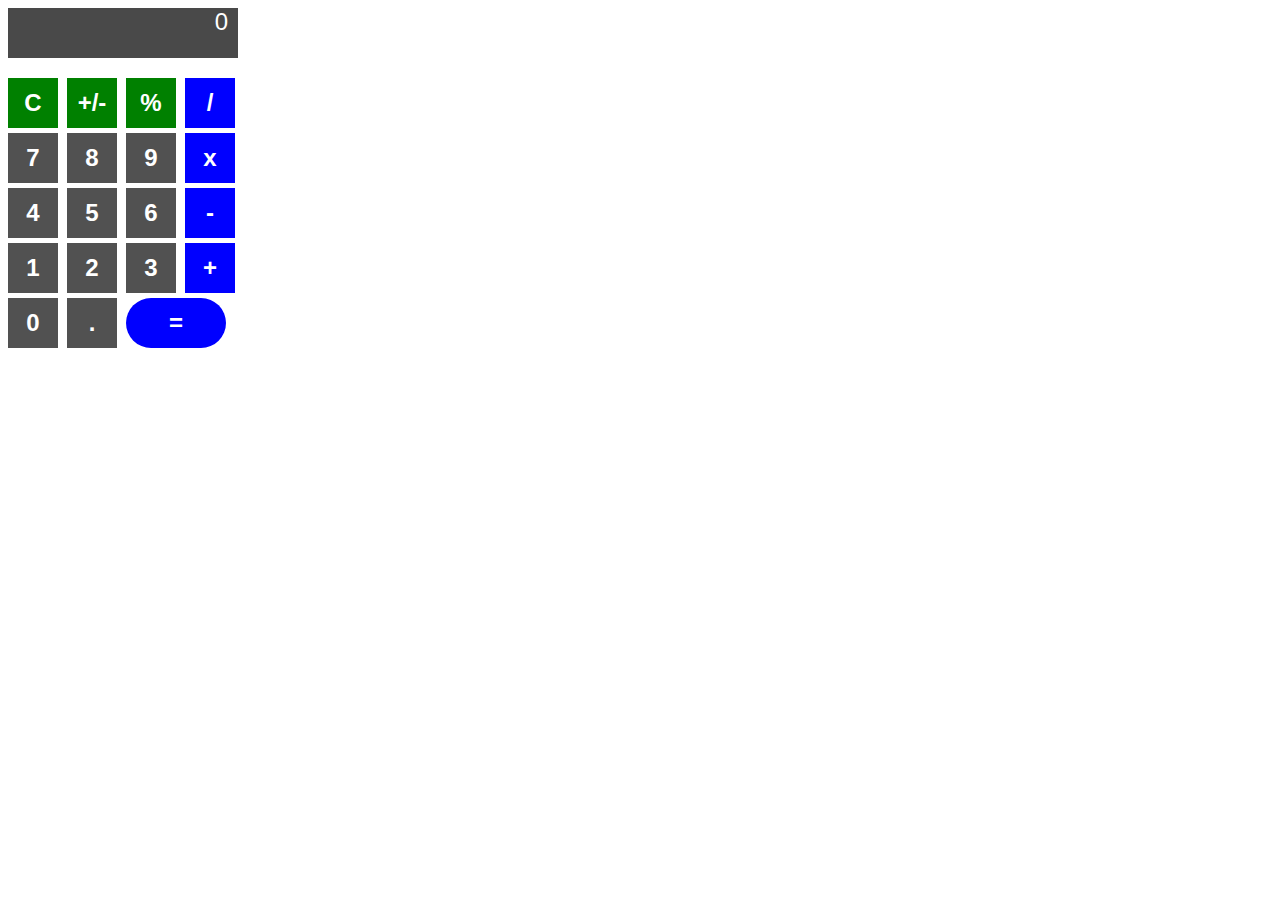
<file: students/NeshcheretEA/calc.html>
<!DOCTYPE html>
<html>

<head>
  <title>Калькулятор</title>
  <link rel="stylesheet" href="calc.css">
</head>

<body>
  <div> <!-- div - это базовый html-контейнер, который может содержать в себе другие html-элементы. -->

    <!-- блок с экраном калькулятора, где будет выводиться результат вычислений. -->
    <div id="result" class="result">
      0
    </div>

    <!-- блок с кнопками калькулятора. -->
    <div>
      <!--горизонтальный ряд из четырех кнопок-->
      <div>
        <button id="btn_op_clear" class="my-btn secondary">C</button>    <!-- про тэг кнопки: https://www.w3schools.com/tags/tag_button.asp -->
        <button id="btn_op_sign" class="my-btn secondary">+/-</button>
        <button id="btn_op_percent" class="my-btn secondary">%</button>
        <button id="btn_op_div" class="my-btn primary">/</button>
      </div>

      <div>
        <button id="btn_digit_7" class="my-btn">7</button>
        <button id="btn_digit_8" class="my-btn">8</button>
        <button id="btn_digit_9" class="my-btn">9</button>
        <button id="btn_op_mult" class="my-btn primary">x</button>
      </div>

      <div>
        <button id="btn_digit_4" class="my-btn">4</button>
        <button id="btn_digit_5" class="my-btn">5</button>
        <button id="btn_digit_6" class="my-btn">6</button>
        <button id="btn_op_minus" class="my-btn primary">-</button>
      </div>

      <div>
        <button id="btn_digit_1" class="my-btn">1</button>
        <button id="btn_digit_2" class="my-btn">2</button>
        <button id="btn_digit_3" class="my-btn">3</button>
        <button id="btn_op_plus" class="my-btn primary">+</button>
      </div>

      <div>
        <button id="btn_digit_0" class="my-btn">0</button>
        <button id="btn_digit_dot" class="my-btn">.</button>
        <button id="btn_op_equal" class="my-btn primary execute">=</button>
      </div>
    </div>
  </div>
</body>
</html>
</file>
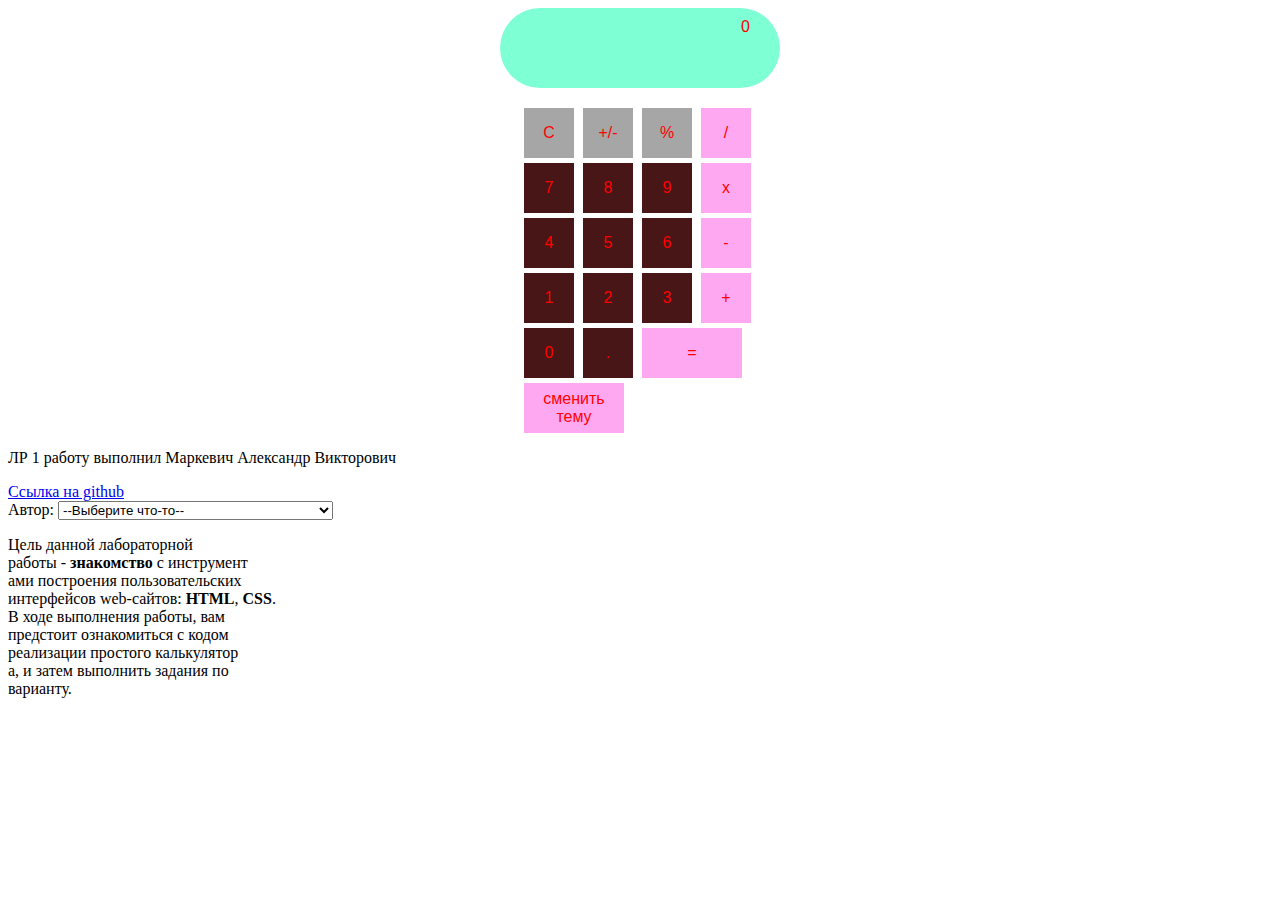
<file: students/Markevich_Alex/lb1/Calculator.html>
<!DOCTYPE html>

<html>
    

<head>
  <title>Калькулятор</title>
  <link rel="stylesheet" href="calculator.css"> 
</head>

<body>
  <div class="fon"> <!-- div - это базовый html-контейнер, который может содержать в себе другие html-элементы. -->
    
    <!-- блок с экраном калькулятора, где будет выводиться результат вычислений. -->
    <div id="result" class="result">
      0
    </div>

    <!-- блок с кнопками калькулятора. -->
    <div  >
      <!--горизонтальный ряд из четырех кнопок-->
      <div>  
        <button id="btn_op_clear" class="my-btn secondary">C</button>    <!-- про тэг кнопки: https://www.w3schools.com/tags/tag_button.asp -->
        <button id="btn_op_sign" class="my-btn secondary">+/-</button>
        <button id="btn_op_percent" class="my-btn secondary">%</button>
        <button id="btn_op_div" class="my-btn primary">/</button>
      </div>

      <div>
        <button id="btn_digit_7" class="my-btn">7</button>
        <button id="btn_digit_8" class="my-btn">8</button>
        <button id="btn_digit_9" class="my-btn">9</button>
        <button id="btn_op_mult" class="my-btn primary">x</button>
      </div>

      <div>
        <button id="btn_digit_4" class="my-btn">4</button>
        <button id="btn_digit_5" class="my-btn">5</button>
        <button id="btn_digit_6" class="my-btn">6</button>
        <button id="btn_op_minus" class="my-btn primary">-</button>
      </div>

      <div>
        <button id="btn_digit_1" class="my-btn">1</button>
        <button id="btn_digit_2" class="my-btn">2</button>
        <button id="btn_digit_3" class="my-btn">3</button>
        <button id="btn_op_plus" class="my-btn primary">+</button>
      </div>

      <div>
        <button id="btn_digit_0" class="my-btn">0</button>
        <button id="btn_digit_dot" class="my-btn">.</button>
        <button id="btn_op_equal" class="my-btn primary execute">=</button>
      </div>
      <button id="btn_digit_9" class="my-btn primary execute">сменить тему</button>
    </div>
  </div>
  <p>
    <a></a>   <!-- устанавливаем якорь -->
    ЛР 1 работу выполнил Маркевич Александр Викторович
  </p>
  <a href="https://github.com/IgorSergeevichISIT/Web_baki_is21/tree/main/turorials/lab1">Ссылка на github</a>
  <br>
  <label for="pet-select">Автор:</label>

<select>
  <option value="">--Выберите что-то--</option>
  <option >Маркевич Александр Викторович, ИС-21</option>
  <option > Иванов Иван Иванович, ИС-21</option>
  
</select>
<p> Цель данной лабораторной <br> работы - <strong>знакомство</strong> с инструмент<br>
    ами построения пользовательских <br/>
    интерфейсов web-сайтов: <strong>HTML</strong>, <strong>CSS</strong>.<br/>
    В ходе выполнения работы, вам<br/>
     предстоит ознакомиться с кодом <br/>
     реализации простого калькулятор<br/>
     а, и затем выполнить задания по<br/>
      варианту.</p>
</body>
</html>
</file>
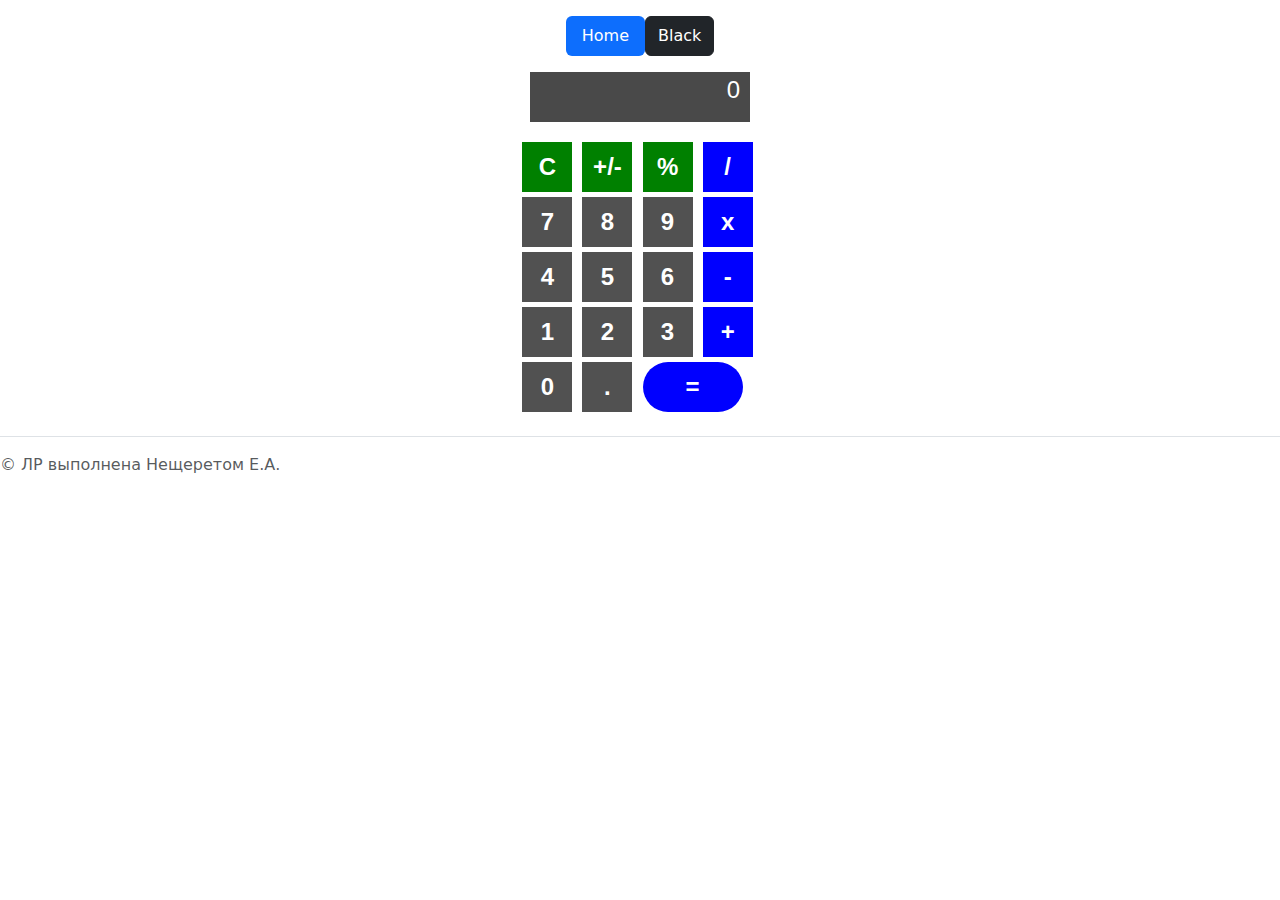
<file: students/NeshcheretEA/Lab2/calc.html>
<!DOCTYPE html>
<html>

<head>
    <title>Калькулятор</title>
    <link rel="stylesheet" href="calc.css">
    <link rel="stylesheet" href="css/bootstrap.css">
    <script type="text/javascript" src="js/script.js"></script>
    <meta charset="utf-8">
</head>

<body>
<div class="main_window">
    <div class="container">
        <header class="d-flex justify-content-center py-3">
            <ul class="nav nav-pills">
                <li class="nav-item"><a href="#" class="nav-link active" aria-current="page">Home</a></li>
                <button type="button" class="btn btn-light" id="change_theme">Black</button>
                <script type="text/javascript">
                    let root = document.documentElement;
                    if (localStorage.getItem('theme') === null) {
                        localStorage.setItem('theme', "white");
                    }
                    document.querySelector("body").style.background = localStorage.getItem('theme');
                    document.getElementById("change_theme").className = localStorage.getItem('theme') === 'white' ? 'btn btn-dark' : 'btn btn-light'
                    document.querySelector("button").addEventListener("click",
                        function () {
                            if (localStorage.getItem('theme') === "white") {
                                document.querySelector("body").style.background = "black";
                                root.style.setProperty('--bs-secondary-color', 'white')
                                document.getElementById("change_theme").textContent = "White";
                                document.getElementById("change_theme").className = "btn btn-light";
                                localStorage.setItem('theme', "black");
                            } else {
                                document.querySelector("body").style.background = "white";
                                document.getElementById("change_theme").textContent = "Black";
                                root.style.setProperty('--bs-secondary-color', 'black')
                                document.getElementById("change_theme").className = "btn btn-dark";
                                localStorage.setItem('theme', "white");
                            }
                        });
                </script>
            </ul>
        </header>
    </div>
    <!-- div - это базовый html-контейнер, который может содержать в себе другие html-элементы. -->
    <!-- блок с экраном калькулятора, где будет выводиться результат вычислений. -->
    <div id="result" class="result">
        0
    </div>

    <!-- блок с кнопками калькулятора. -->
    <div>
        <!--горизонтальный ряд из четырех кнопок-->
        <div>
            <button id="btn_op_clear" class="my-btn secondary">C</button>
            <!-- про тэг кнопки: https://www.w3schools.com/tags/tag_button.asp -->
            <button id="btn_op_sign" class="my-btn secondary">+/-</button>
            <button id="btn_op_percent" class="my-btn secondary">%</button>
            <button id="btn_op_div" class="my-btn primary">/</button>
        </div>

        <div>
            <button id="btn_digit_7" class="my-btn">7</button>
            <button id="btn_digit_8" class="my-btn">8</button>
            <button id="btn_digit_9" class="my-btn">9</button>
            <button id="btn_op_mult" class="my-btn primary">x</button>
        </div>

        <div>
            <button id="btn_digit_4" class="my-btn">4</button>
            <button id="btn_digit_5" class="my-btn">5</button>
            <button id="btn_digit_6" class="my-btn">6</button>
            <button id="btn_op_minus" class="my-btn primary">-</button>
        </div>

        <div>
            <button id="btn_digit_1" class="my-btn">1</button>
            <button id="btn_digit_2" class="my-btn">2</button>
            <button id="btn_digit_3" class="my-btn">3</button>
            <button id="btn_op_plus" class="my-btn primary">+</button>
        </div>

        <div>
            <button id="btn_digit_0" class="my-btn">0</button>
            <button id="btn_digit_dot" class="my-btn">.</button>
            <button id="btn_op_equal" class="my-btn primary execute">=</button>
        </div>
    </div>
</div>
<footer class="d-flex flex-wrap justify-content-between align-items-center py-3 my-4 border-top">
    <div class="col-md-4 d-flex align-items-center">
        <span class="mb-3 mb-md-0 text-body-secondary">© ЛР выполнена Нещеретом Е.А.</span>
    </div>
</footer>
</body>
</html>
</file>
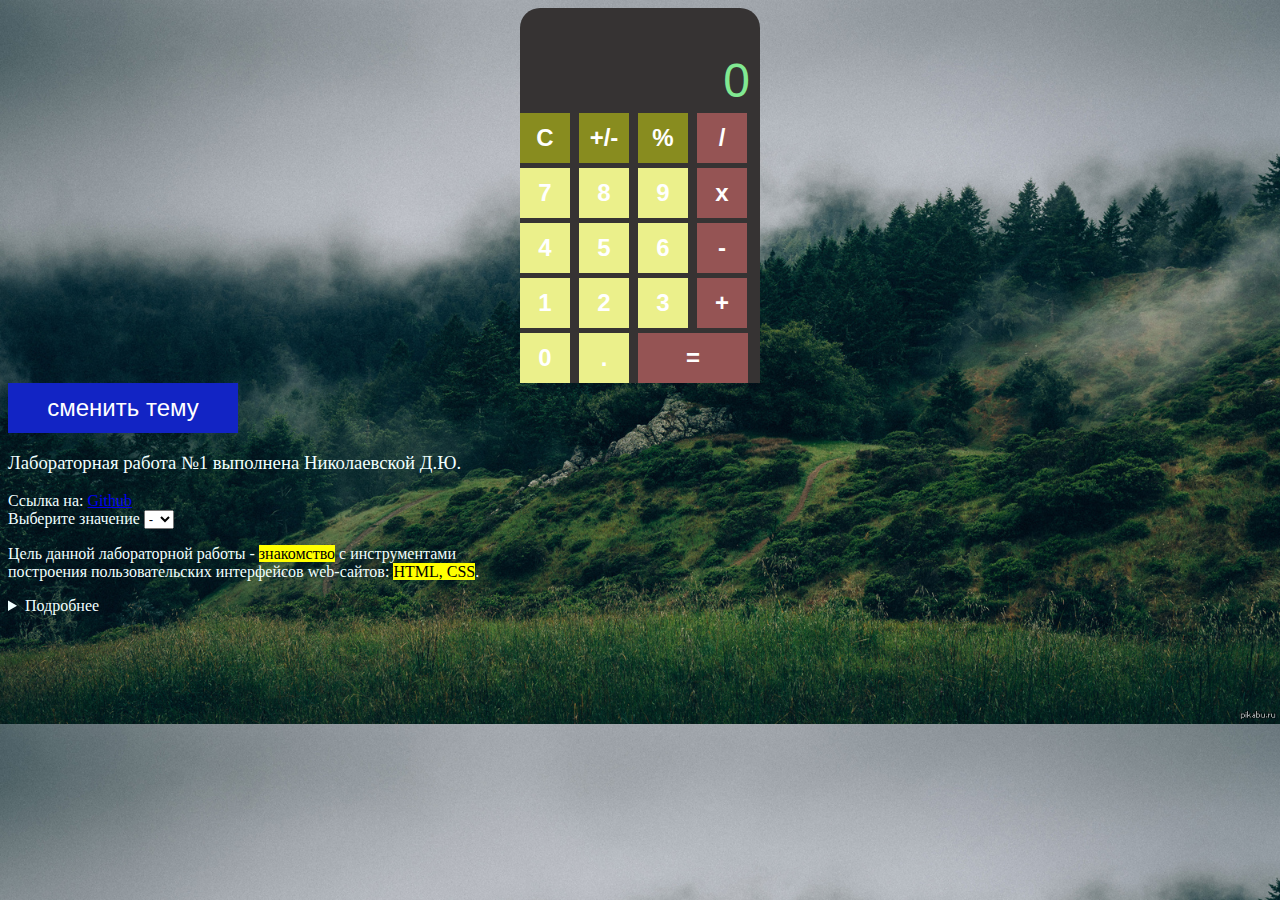
<file: students/NikolaevskayaDY/Lr_1/calc (lab1).html>
<!DOCTYPE html>
<html>

<head>
  <meta charset="UTF-8">
  <meta name="viewport" content="width=device-width, initial-scale=1.0">
  <title>Калькулятор</title>
  <link  rel="stylesheet" type="text/css" href="styles.css" />
</head>

<body>
  <div class="calc"> <!-- div - это базовый html-контейнер, который может содержать в себе другие html-элементы. -->
    
    <!-- блок с экраном калькулятора, где будет выводиться результат вычислений. -->
    <div id="result" class="result">
      0
    </div>

    <!-- блок с кнопками калькулятора. -->
      <div class="btncalc">
        <!--горизонтальный ряд из четырех кнопок-->
        <div>  
          <button id="btn_op_clear" class="my-btn secondary">C</button>    <!-- про тэг кнопки: https://www.w3schools.com/tags/tag_button.asp -->
          <button id="btn_op_sign" class="my-btn secondary">+/-</button>
          <button id="btn_op_percent" class="my-btn secondary">%</button>
          <button id="btn_op_div" class="my-btn primary">/</button>
        </div>

        <div>
          <button id="btn_digit_7" class="my-btn">7</button>
          <button id="btn_digit_8" class="my-btn">8</button>
          <button id="btn_digit_9" class="my-btn">9</button>
          <button id="btn_op_mult" class="my-btn primary">x</button>
        </div>

        <div>
          <button id="btn_digit_4" class="my-btn">4</button>
          <button id="btn_digit_5" class="my-btn">5</button>
          <button id="btn_digit_6" class="my-btn">6</button>
          <button id="btn_op_minus" class="my-btn primary">-</button>
        </div>

        <div>
          <button id="btn_digit_1" class="my-btn">1</button>
          <button id="btn_digit_2" class="my-btn">2</button>
          <button id="btn_digit_3" class="my-btn">3</button>
          <button id="btn_op_plus" class="my-btn primary">+</button>
        </div>

        <div>
          <button id="btn_digit_0" class="my-btn">0</button>
          <button id="btn_digit_dot" class="my-btn">.</button>
          <button id="btn_op_equal" class="my-btn primary execute">=</button>
        </div>
          
      </div>
  </div>
  
  <div>
    <button id="btn_mode" class="btnmode">сменить тему</button>
  </div>

  <div>
    
    <h3> Лабораторная работа №1 выполнена Николаевской Д.Ю.</h3>

    <label>Ссылка на:</label>
    <a href="https://github.com/" target="_blank">Github</a><br>

  
    <label>Выберите значение</label>
    <select name="number">
      <option>-</option>
      <option>1</option>
      <option>2</option>
      <option>3</option>
      <option>4</option>
      <option>5</option>
    </select>

    <p>Цель данной лабораторной работы - <mark>знакомство</mark> c инструментами<br> 
      построения пользовательских интерфейсов web-сайтов: <mark> HTML, CSS</mark>.
    </p>

    <details>
      <summary>Подробнее</summary>
      <p>Автор: Николаевская Д.Ю<br>
        Группа: ИС-2023</p>
    </details>
    

  </div>

</body>
</html>
</file>
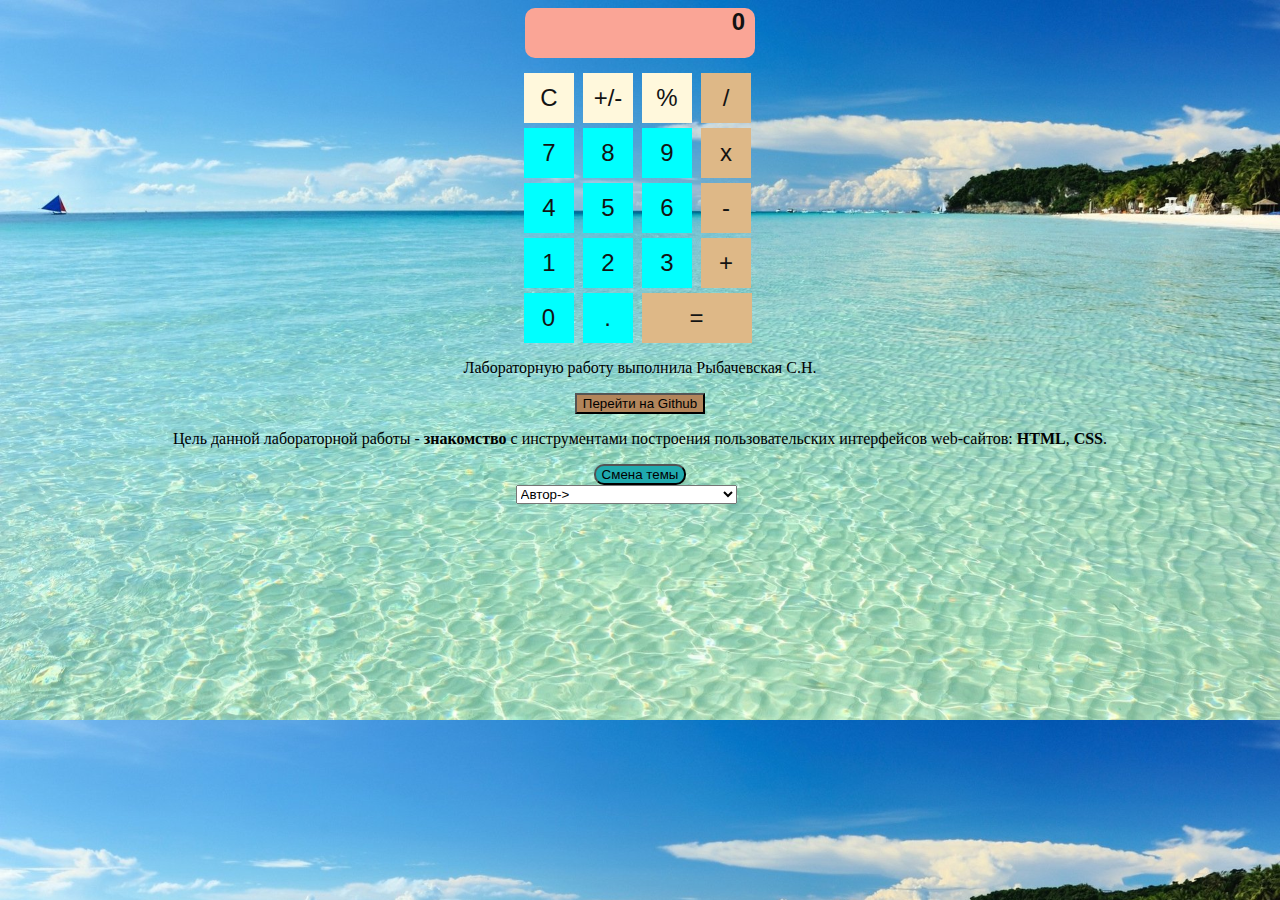
<file: students/Rybachevskaya Sofya/Lr1/Calculator.html>
<!DOCTYPE html>
<html>

<head>
  <title>Калькулятор</title>
  <link rel="stylesheet" href="style.css"> 
</head>
  
<body>
   <div align="center">
        <div> <!-- div - это базовый html-контейнер, который может содержать в себе другие html-элементы. -->
        <!-- блок с экраном калькулятора, где будет выводиться результат вычислений. -->
    <div id="result"  class="result">
      0
    </div>
    <!-- блок с кнопками калькулятора. -->
    <div>
      <!--горизонтальный ряд из четырех кнопок-->
      <div>  
        <button id="btn_op_clear" class="my-btn secondary">C</button>    <!-- про тэг кнопки: https://www.w3schools.com/tags/tag_button.asp -->
        <button id="btn_op_sign" class="my-btn secondary">+/-</button>
        <button id="btn_op_percent" class="my-btn secondary">%</button>
        <button id="btn_op_div" class="my-btn primary">/</button>
      </div>

      <div>
        <button id="btn_digit_7" class="my-btn">7</button>
        <button id="btn_digit_8" class="my-btn">8</button>
        <button id="btn_digit_9" class="my-btn">9</button>
        <button id="btn_op_mult" class="my-btn primary">x</button>
      </div>

      <div>
        <button id="btn_digit_4" class="my-btn">4</button>
        <button id="btn_digit_5" class="my-btn">5</button>
        <button id="btn_digit_6" class="my-btn">6</button>
        <button id="btn_op_minus" class="my-btn primary">-</button>
      </div>

      <div>
        <button id="btn_digit_1" class="my-btn">1</button>
        <button id="btn_digit_2" class="my-btn">2</button>
        <button id="btn_digit_3" class="my-btn" >3</button>
        <button id="btn_op_plus" class="my-btn primary">+</button>
      </div>

      <div>
        <button id="btn_digit_0" class="my-btn">0</button>
        <button id="btn_digit_dot" class="my-btn">.</button>
        <button id="btn_op_equal" class="my-btn primary execute">=</button>

      </div>

      <div align = "center">
        <p class="text">Лабораторную работу выполнила Рыбачевская С.Н.</p>
        <form action="https://github.com/Rybachevskaya" target="_blank"> 
          <button class="go">Перейти на Github</button>
        <p class="text">Цель данной лабораторной работы - <b>знакомство</b> с инструментами построения пользовательских интерфейсов web-сайтов: <b>HTML</b>, <b>CSS</b>.</p> 
      </div> 

      <div>
        <button class="st">Смена темы</button>
      </div>
      
      <div>
        <form>
          <select name="Список">
            <option value="">Автор-></option>
            <option value="">Рыбачевская С.Н. группа ИС-23</option>
          </select>
        </form>
      </div>
     </div>
    </div>
  </div>
</body>
</html>
</file>
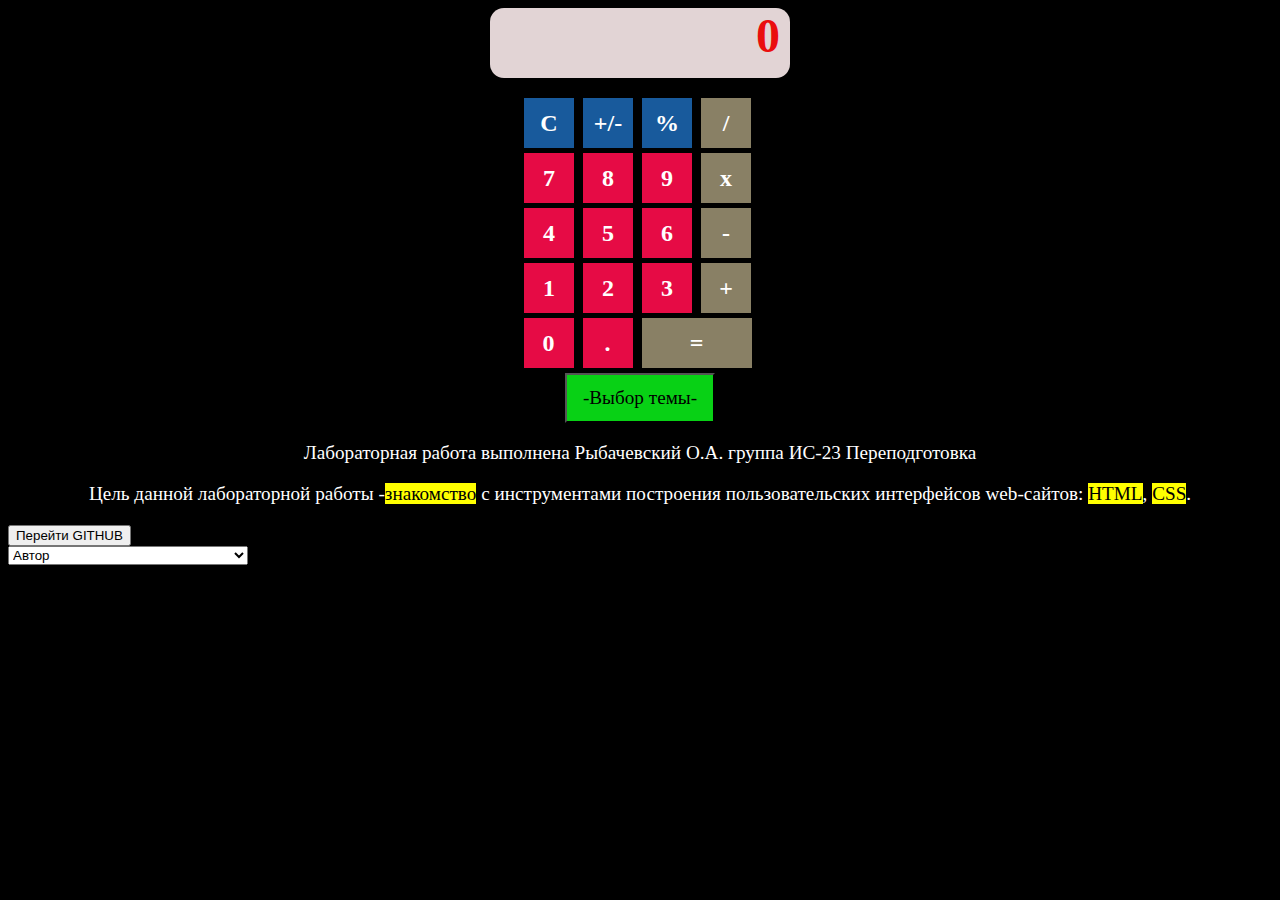
<file: students/Rybachevskiy Oleg/Lab1/Calculator.html>
<!DOCTYPE html>
<html>

<head>
  <title>Калькулятор</title>
  <link rel="stylesheet" href="Style.css">
</head> 
<body class="cal">
     <div align="center"> <!-- div - это базовый html-контейнер, который может содержать в себе другие html-элементы. -->
    

      </body>
    <!-- блок с экраном калькулятора, где будет выводиться результат вычислений. -->
    <div id="result" class="result">
      0
        </div>
   
    <!-- блок с кнопками калькулятора. -->
    <div>
      <!--горизонтальный ряд из четырех кнопок-->
      <div>  
        <button id="btn_op_clear" class="my-btn secondary">C</button>    <!-- про тэг кнопки: https://www.w3schools.com/tags/tag_button.asp -->
        <button id="btn_op_sign" class="my-btn secondary">+/-</button>
        <button id="btn_op_percent" class="my-btn secondary">%</button>
        <button id="btn_op_div" class="my-btn primary">/</button>

      </div>
          

      <div>
        <button id="btn_digit_7" class="my-btn">7</button>
        <button id="btn_digit_8" class="my-btn">8</button>
        <button id="btn_digit_9" class="my-btn">9</button>
        <button id="btn_op_mult" class="my-btn primary">x</button>
      </div>

      <div>
        <button id="btn_digit_4" class="my-btn">4</button>
        <button id="btn_digit_5" class="my-btn">5</button>
        <button id="btn_digit_6" class="my-btn">6</button>
        <button id="btn_op_minus" class="my-btn primary">-</button>
      </div>

      <div>
        <button id="btn_digit_1" class="my-btn">1</button>
        <button id="btn_digit_2" class="my-btn">2</button>
        <button id="btn_digit_3" class="my-btn">3</button>
        <button id="btn_op_plus" class="my-btn primary">+</button>
      </div>

      <div>
        <button id="btn_digit_0" class="my-btn">0</button>
        <button id="btn_digit_dot" class="my-btn">.</button>
        <button id="btn_op_equal" class="my-btn primary execute">=</button>
      </div>
    </div>
    <button id="btn_op_thema" class="mybutton">-Выбор темы-</button>
     </div>
    
      </div>
        <p class ="text"> Лабораторная работа выполнена Рыбачевский О.А. группа ИС-23 Переподготовка </p>
         <p class="text">
          Цель данной лабораторной работы -<mark>знакомство</mark> с инструментами
          построения пользовательских интерфейсов web-сайтов: <mark>HTML</mark>, <mark>CSS</mark>.
        </p>

        <a href="https://github.com/OlegRybachevskiy" target="_blank">
          <button> Перейти GITHUB</button></a>
  
         <form>
          <select name="Student">
              <option label="Автор">
              <option value="">-- Выберите значение --</option>
              <option value="1"> Рыбачевский Олег группа: ИС-23</option>
              <option value="2"> Рыбачевская Софья группа: ИС-23</option>
              <option value="3"> Рыбачевский Владимир СПбГЭУ</option>
            </select>
  </div>

     
 </div>
 
 </p>
</html>
</file>
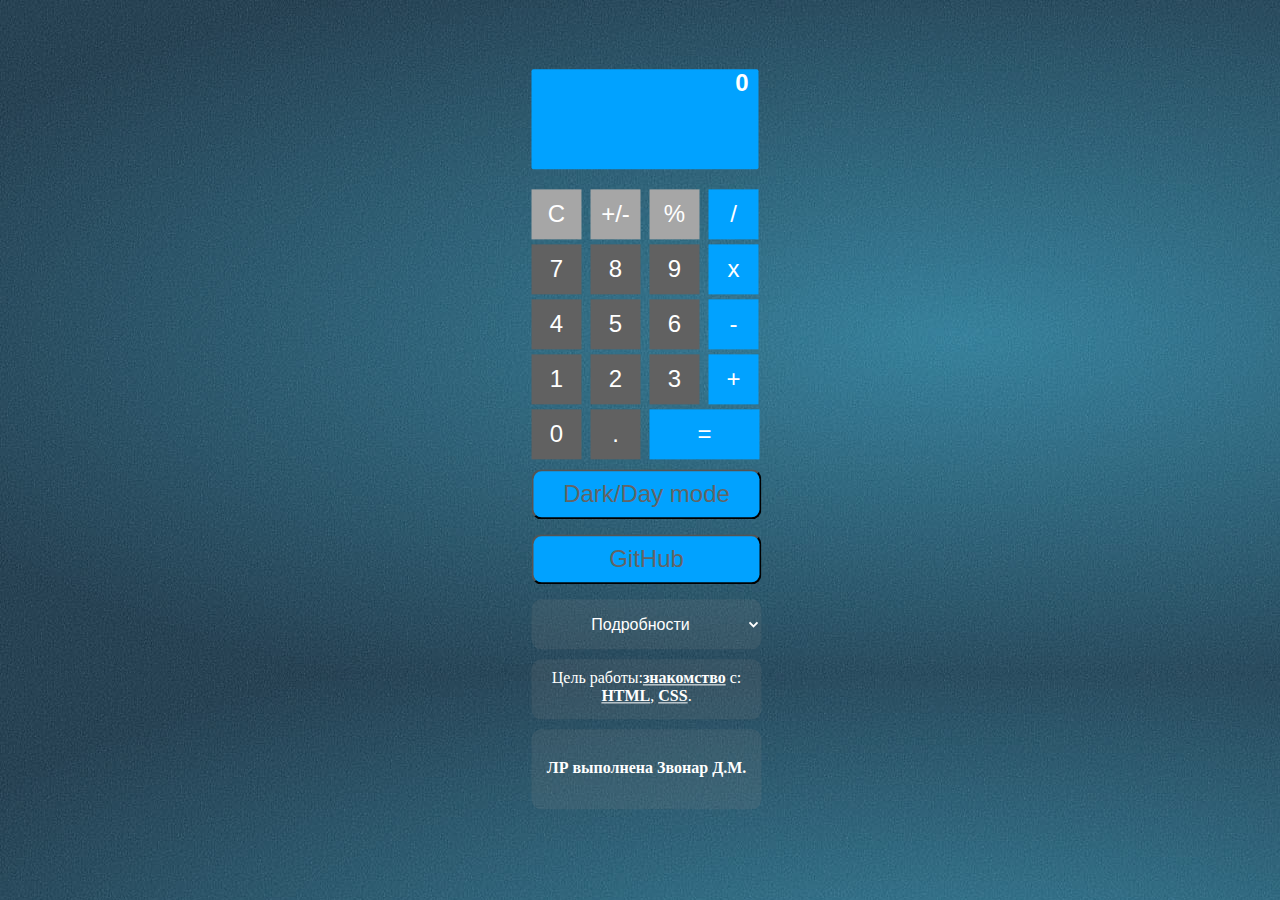
<file: students/ZvonarDM/lr1/CALC_DMZvonar.html>
<!DOCTYPE html>
<html>

<head>
  <title>Калькулятор</title>
    <!-- указываем, что файл style.css содержит таблицу стилей (stylesheet) -->
    <link rel="stylesheet" href="style.css"> 
</head>

<body bgcpolor = "#22222" background="wallp.jpg"
  <div id="mine_theme" class="mine_theme"> <!-- div - это базовый html-контейнер, который может содержать в себе другие html-элементы. -->
    
    <!-- блок с экраном калькулятора, где будет выводиться результат вычислений. -->
    <div id="result" class="result">
      0
    </div>

    <!-- блок с кнопками калькулятора. -->
    <div>
      <!--горизонтальный ряд из четырех кнопок-->
      <div>  
        <button id="btn_op_clear" class="my-btn secondary">C</button>
        <button id="btn_op_sign" class="my-btn secondary">+/-</button>
        <button id="btn_op_percent" class="my-btn secondary">%</button>
        <button id="btn_op_div" class="my-btn primary">/</button>
      </div>

      <div>
        <button id="btn_digit_7" class="my-btn">7</button>
        <button id="btn_digit_8" class="my-btn">8</button>
        <button id="btn_digit_9" class="my-btn">9</button>
        <button id="btn_op_mult" class="my-btn primary">x</button>
      </div>

      <div>
        <button id="btn_digit_4" class="my-btn" >4</button>
        <button id="btn_digit_5" class="my-btn" >5</button>
        <button id="btn_digit_6" class="my-btn">6</button>
        <button id="btn_op_minus" class="my-btn primary">-</button>
      </div>

      <div>
        <button id="btn_digit_1" class="my-btn">1</button>
        <button id="btn_digit_2" class="my-btn">2</button>
        <button id="btn_digit_3" class="my-btn">3</button>
        <button id="btn_op_plus" class="my-btn primary">+</button>
      </div>

      <div>
        <button id="btn_digit_0" class="my-btn">0</button>
        <button id="btn_digit_dot" class="my-btn">.</button>
        <button id="btn_op_equal" class="my-btn primary execute">=</button>
      </div>
    </div>
  </div>
  <button id="btn_theme" class="btn_theme">Dark/Day mode</button>
  <form action="http://github.com/IgorSergeevichISIT/ZGU_Perepodgotovka" target="_blank">
    <button id="btn_theme" class="btn_theme">GitHub</button>
  </form>

  <form>
    <label for="List1"></label>
    <select class="dropbtn">
      <option value="1" class = "dropdown-content">Подробности</option>
      <option value="2" class = "dropdown-content">Автор - Звонар Д.М.</option>
      <option value="3" class = "dropdown-content">Группа - ИС-23</option>
      <option value="4" class = "dropdown-content">Написано на руднике "Комсомольский"</option>
    </select>
  </form>
 
  <div class = "end_page">Цель работы:<strong><u>знакомство</u></strong> с: <strong><u>HTML</u></strong>, <strong><u>CSS</u></strong>.</div>

  <h6 id="fio" class="fio">ЛР выполнена Звонар Д.М.</h6>
</body>
</html>

<!--Поменяйте цветовую палитру калькулятора с оранжево-серой на любую другую - сине-голубой;
Сделайте фон калькулятора темным (наподобие ночной темы) - темно-синий;
Сделайте кнопки квадратными вместо круглых - выполнено;
Измените цвет вывода результата на любой другой - голубой;
Сделайте окно вывода со скруглеными краями - слегка скруглены;
Поменяйте шрифт цифр - поменян;
Сделайте шрифт более толстым - выполнено в поле результат;
Измените цвет при наведении мышки на кнопку на другой - голубой;
Добавьте надпись внизу "ЛР выполнена ФИО" - выполнено;
Выровняйте калькулятор по центру - выполнено;
Увеличьте размер окна вывода - выполнено;
Добавьте кнопку для смены темы (смена цвета фона) - кнопка без функионала добавлена;
Сделайте шрифт тоньше - на кнопке темы применен более тонкий шрифт;
Смените цвет шрифта -  так же на кнопке темы;
Добавьте любое изображение на фон - добавлено;
Добавьте кнопку со ссылкой на GitHub - добавлено;
Сделайте поле с выпадающим списком - добавлено;
Сделайте сворачивающиеся и разворачивающиеся подробности (Автор -> ФИО, Группа) - добавлено;
Добавьте поле с целью ЛР и подсветить слова: знакомство, HTML, CSS (с помощью тега). - добавлено-->
</file>
<file: students/NeshcheretEA/calc.css>
/* опишем базовый стиль кнопки калькулятора */
.my-btn {
  margin-right: 5px;           /* задаем отступ от кнопки справа */
  margin-top: 5px;             /* задаем отступ от кнопки сверху*/
  width: 50px;                 /* задаем ширину кнопки */
  height: 50px;                /* задаем высоту кнопки */
  border-radius: 0%;          /* округляем кнопку */
  border: none;                /* отключаем обводку */
  background: #515151;         /* задаем серый цвет кнопки */
  color: white;                /* задаем белый цвет текста внутри кнопки */
  font-size: 1.5rem;           /* увеличим размер шрифта */
  font-weight: bold;
  font-family: Tahoma, Helvetica, sans-serif; /* сменим шрифт */
  cursor: pointer;             /* при наведении на кнопку курсор будет изменен
                                  со стрелки на 'указательный палец' */
  user-select: none;           /* отключаем возможность выделить текст внутри кнопки */
}

/* hover - это состояние элемента, когда на него наведен курсор */
.my-btn:hover {
  background: darkgray; /* при наведение курсора на кнопку, она будет окрашена в серый */
}

/* active - это состояние активации элемента. В случае кнопки - нажатие на нее */
.my-btn:active {
  filter: brightness(130%); /* увеличим интенсивность цвета для эффекта вспышки */
}

/* селектор для кнопок первостепенных операций */
.my-btn.primary {
  background: blue; /* цвет кнопки оранжевый */
}

/* селектор для кнопок второстепенных операций */
.my-btn.secondary {
  background: green; /* цвет кнопки сервый */
}

/* селектор для кнопки расчета выражения (=) */
.my-btn.execute {
  width: 100px;          /* сделаем кнопку шире других */
  border-radius: 34px;   /* подкорректируем округлость */
}

/* селектор для поля вывода результата */
.result {
  width: 220px;
  height: 50px;
  margin-bottom: 15px;         /* отступ снизу */
  padding-right: 10px;         /* выступ справа */
  background: rgb(73, 73, 73); /* цвет можно задавать и таким образом */
  text-align: right;           /* примагнитим текст к правой стороне */
  color: #ffffff;              /* цвет текста белый */
  font-size: 1.5rem;
  font-family: Arial, Helvetica, sans-serif;
}

button.change_theme {
    position: absolute;
    top:40px;
    left:40px;
    padding: 10px;
    background: darkgray;
    outline: none;
    border: none;
    cursor: pointer;
}
body {
    background = "white"
}

.main_window {
    display: flex;
    justify-content: center;
    align-items: center;
    flex-direction: column;
}

.basement {
    align:center;
}
</file>
<file: students/Markevich_Alex/lb1/calculator.css>
/* опишем базовый стиль кнопки калькулятора */

.fon{
    display: flex;
    flex-direction: column;
    align-items: center;
    background-image: url(D:/картинки/Still-life_Meat_products_507138.jpg)
}
.my-btn { 
    margin-right: 5px;           /* задаем отступ от кнопки справа */
    margin-top: 5px;             /* задаем отступ от кнопки сверху*/
    width: 50px;                 /* задаем ширину кнопки */
    height: 50px;                /* задаем высоту кнопки */
    border-radius: 0%;          /* округляем кнопку */
    border: none;                /* отключаем обводку */
    background: #481616;         /* задаем серый цвет кнопки */
    color: rgb(255, 0, 0);                /* задаем белый цвет текста внутри кнопки */
    font-size: 1rem;           /* увеличим размер шрифта */
    font-family: 'Franklin Gothic Medium', 'Arial Narrow', Arial, sans-serif; /* сменим шрифт */
    cursor: pointer;             /* при наведении на кнопку курсор будет изменен
                                    со стрелки на 'указательный палец' */
    user-select: none;           /* отключаем возможность выделить текст внутри кнопки */
  } 
  
  /* hover - это состояние элемента, когда на него наведен курсор */
  .my-btn:hover {
    background: rgb(255, 148, 148); /* при наведение курсора на кнопку, она будет окрашена в серый */
  }
  
  /* active - это состояние активации элемента. В случае кнопки - нажатие на нее */
  .my-btn:active {
    filter: brightness(130%); /* увеличим интенсивность цвета для эффекта вспышки */
  }
  
  /* селектор для кнопок первостепенных операций */
  .my-btn.primary { 
    background: #ffa8f2; /* цвет кнопки оранжевый */
  }
  
  /* селектор для кнопок второстепенных операций */
  .my-btn.secondary { 
    background: #a6a6a6; /* цвет кнопки сервый */
  }
  
  /* селектор для кнопки расчета выражения (=) */
  .my-btn.execute { 
    width: 100px;          /* сделаем кнопку шире других */
    border-radius: 0px;   /* подкорректируем округлость */
  }
  
  /* селектор для поля вывода результата */
  .result { 
    width: 250px;
    height: 70px;
    border-radius: 45px;
    background: aquamarine;
    margin-bottom: 15px;   
    padding-top: 10px;      /* отступ снизу */
    padding-right: 30px;         /* выступ справа */
     /* цвет можно задавать и таким образом */
    text-align: right;           /* примагнитим текст к правой стороне */
    color: rgb(255, 0, 0);              /* цвет текста белый */
    font-size: 1rem;           /* увеличим размер шрифта */
    font-family: 'Franklin Gothic Medium', 'Arial Narrow', Arial, sans-serif; /* сменим шрифт */
  }
</file>
<file: students/NeshcheretEA/Lab2/calc.css>
/* опишем базовый стиль кнопки калькулятора */
.my-btn {
    margin-right: 5px; /* задаем отступ от кнопки справа */
    margin-top: 5px; /* задаем отступ от кнопки сверху*/
    width: 50px; /* задаем ширину кнопки */
    height: 50px; /* задаем высоту кнопки */
    border-radius: 0%; /* округляем кнопку */
    border: none; /* отключаем обводку */
    background: #515151; /* задаем серый цвет кнопки */
    color: white; /* задаем белый цвет текста внутри кнопки */
    font-size: 1.5rem; /* увеличим размер шрифта */
    font-weight: bold;
    font-family: Tahoma, Helvetica, sans-serif; /* сменим шрифт */
    cursor: pointer;
    /* при наведении на кнопку курсор будет изменен
                         со стрелки на 'указательный палец' */
    user-select: none; /* отключаем возможность выделить текст внутри кнопки */
}

/* hover - это состояние элемента, когда на него наведен курсор */
.my-btn:hover {
    background: darkgray; /* при наведение курсора на кнопку, она будет окрашена в серый */
}

/* active - это состояние активации элемента. В случае кнопки - нажатие на нее */
.my-btn:active {
    filter: brightness(130%); /* увеличим интенсивность цвета для эффекта вспышки */
}

/* селектор для кнопок первостепенных операций */
.my-btn.primary {
    background: blue; /* цвет кнопки оранжевый */
}

/* селектор для кнопок второстепенных операций */
.my-btn.secondary {
    background: green; /* цвет кнопки сервый */
}

/* селектор для кнопки расчета выражения (=) */
.my-btn.execute {
    width: 100px; /* сделаем кнопку шире других */
    border-radius: 34px; /* подкорректируем округлость */
}

/* селектор для поля вывода результата */
.result {
    width: 220px;
    height: 50px;
    margin-bottom: 15px; /* отступ снизу */
    padding-right: 10px; /* выступ справа */
    background: rgb(73, 73, 73); /* цвет можно задавать и таким образом */
    text-align: right; /* примагнитим текст к правой стороне */
    color: #ffffff; /* цвет текста белый */
    font-size: 1.5rem;
    font-family: Arial, Helvetica, sans-serif;
}

button.change_theme {
    position: absolute;
    top: 40px;
    left: 40px;
    padding: 10px;
    background: darkgray;
    outline: none;
    border: none;
    cursor: pointer;
}

.main_window {
    display: flex;
    justify-content: center;
    align-items: center;
    flex-direction: column;
}

body {
    min-height: 100vh;
    display: flex;
    flex-direction: column;
}

footer {
    margin-top: auto;
    max-height: 200px;
}
</file>
<file: students/NikolaevskayaDY/Lr_1/styles.css>
/* опишем базовый стиль кнопки калькулятора */
.my-btn { 
  margin-right: 5px;           /* задаем отступ от кнопки справа */
  margin-top: 5px;             /* задаем отступ от кнопки сверху*/
  width: 50px;                 /* задаем ширину кнопки */
  height: 50px;                /* задаем высоту кнопки */
  border-radius: 0%;          /* округляем кнопку */
  border: none;                /* отключаем обводку */
  background: #ebf08b;         /* задаем серый цвет кнопки */
  color: white;                /* задаем белый цвет текста внутри кнопки */
  font-size: 1.5rem;           /* увеличим размер шрифта */
  font-family: 'Segoe UI', Tahoma, Verdana, sans-serif; /* сменим шрифт */
  font-weight: 700;
  cursor: pointer;             /* при наведении на кнопку курсор будет изменен
                                  со стрелки на 'указательный палец' */
  user-select: none;           /* отключаем возможность выделить текст внутри кнопки */
} 

/* hover - это состояние элемента, когда на него наведен курсор */
.my-btn:hover {
  background: rgb(218, 189, 24); /* при наведение курсора на кнопку, она будет окрашена в серый */
  color: #08051f;
}

/* active - это состояние активации элемента. В случае кнопки - нажатие на нее */
.my-btn:active {
  filter: brightness(130%); /* увеличим интенсивность цвета для эффекта вспышки */
}

/* селектор для кнопок первостепенных операций */
.my-btn.primary { 
  background: #955454; /* цвет кнопки оранжевый */
}

/* селектор для кнопок второстепенных операций */
.my-btn.secondary { 
  background: #888c1f; /* цвет кнопки сервый */
}

/* селектор для кнопки расчета выражения (=) */
.my-btn.execute { 
  width: 110px;          /* сделаем кнопку шире других */
     /* подкорректируем округлость */
}
/* селектор для поля вывода результата */
.result { 
  width: 230px;
  height: 100px;
  margin-bottom: 0px;         /* отступ снизу */
  padding-right: 10px;         /* выступ справа */
  background:  rgba(54, 51, 51); /* цвет можно задавать и таким образом */
  border-top-right-radius: 20px;
  border-top-left-radius: 20px;
  display: grid;
  justify-items: end;
  align-items: end;  
  text-align: right;           /* примагнитим текст к правой стороне */
  color: #81e992;              /* цвет текста белый */
  margin: auto;
  font-size: 3rem;
  font-family: Arial, Helvetica, sans-serif;
} 
.btncalc {
  background: rgb(54, 51, 51);
  width:240px;
  margin: auto;
}
body {
  background-size: cover;
  background-image: url(123.jpg);
}  
h3 {
  color:azure;
  font-weight: 100;
}
label {
  color:azure;
}
p {
  color:azure
}
.btnmode {
  width: 230px;                 /* задаем ширину кнопки */
  height: 50px;                /* задаем высоту кнопки */
  border:#08051f;                /* отключаем обводку */
  background: #1224c4;         /* задаем серый цвет кнопки */
  color: white;                /* задаем белый цвет текста внутри кнопки */
  font-size: 1.5rem;           /* увеличим размер шрифта */
  font-family: 'Segoe UI', Tahoma, Verdana, sans-serif; /* сменим шрифт */
  font-weight: 100;
  margin: auto;
  cursor: pointer;             /* при наведении на кнопку курсор будет изменен
                                  со стрелки на 'указательный палец' */
  user-select: none;           /* отключаем возможность выделить текст внутри кнопки */
}
.btnmode:hover {
  background: rgb(129, 189, 219); /* при наведение курсора на кнопку, она будет окрашена в серый */
  color: #08051f;
}

/* active - это состояние активации элемента. В случае кнопки - нажатие на нее */
.btnmode:active {
  filter: brightness(130%); /* увеличим интенсивность цвета для эффекта вспышки */
}
details {
  color:azure
}
</file>
<file: students/Rybachevskaya Sofya/Lr1/style.css>
body {
  background-image: url("back.jpg.jpg");
  background-color: #aee3e3;
  background-size: 100%;
}

/* опишем базовый стиль кнопки калькулятора */
.my-btn { 
    margin-right: 5px;          /* задаем отступ от кнопки справа */
    margin-top: 5px;            /* задаем отступ от кнопки сверху*/
    width: 50px;                /* задаем ширину кнопки */
    height: 50px;               /* задаем высоту кнопки */
    border: none;               /* отключаем обводку */
    background: #00FFFF;      /* задаем бирюзовый цвет кнопки */
    color: rgb(19, 19, 19);   /* задаем черный цвет текста внутри кнопки */
    font-size: 1.5rem;          /* увеличим размер шрифта */
    font-family: 'Open Sans'    /* сменим шрифт */
    font-weight: bolder;        /* изменим насыщенность шрифта */
    cursor: pointer;            /* при наведении на кнопку курсор будет изменен
                                    со стрелки на 'указательный палец' */
    user-select: none;           /* отключаем возможность выделить текст внутри кнопки */
    border-radius: none;         /* подкорректируем округлость */
  } 
  
  /* hover - это состояние элемента, когда на него наведен курсор */
  .my-btn:hover {
    background: #008080; /* при наведение курсора на кнопку, она будет окрашена в темно-бирюзовый */
  }
  
  /* active - это состояние активации элемента. В случае кнопки - нажатие на нее */
  .my-btn:active {
    filter: brightness(70%); /* увеличим интенсивность цвета для эффекта вспышки */
  }
  
  /* селектор для кнопок первостепенных операций */
  .my-btn.primary { 
    background: #DEB887; /* цвет кнопки песочный */ 
  }
  
  /* селектор для кнопок второстепенных операций */
  .my-btn.secondary { 
    background: #FFF8DC; /* цвет кнопки бежевый */
  }

    /* селектор для кнопки расчета выражения (=) */
  .my-btn.execute { 
    width: 110px;          /* сделаем кнопку шире других */
    border-radius: none;   /* подкорректируем округлость */
  }
  
  /* селектор для поля вывода результата */
  .result { 
    width: 220px;
    height: 50px;
    margin-bottom: 10px;         /* отступ снизу */
    padding-right: 10px;         /* выступ справа */
    background: #faa596;       /* цвет можно задавать и таким образом */
    text-align: right;           /* примагнитим текст к правой стороне */
    color: #121111;            /* цвет текста черный */
    font-size: 1.5rem;
    font-family: Arial, Helvetica, sans-serif;
    font-weight: bolder; /* изменим насыщенность шрифта */
    border-radius: 10px;   /* подкорректируем округлость */
  }

  /* селектор для кнопки перехода на Github */
   .go { 
    background: #b2855b; /* цвет кнопки коричневый */
    text-decoration: #fdfefc;
    }
  
    /* селектор для кнопки смены темы */
  .st {
      background: #20aaae; /* цвет кнопки бирюзовый */
      border-radius: 10px;   /* подкорректируем округлость */
      }
</file>
<file: students/Rybachevskiy Oleg/Lab1/Style.css>
/* опишем базовый стиль кнопки калькулятора */
.my-btn { 
    margin-right: 5px;           /* задаем отступ от кнопки справа */
    margin-top: 5px;             /* задаем отступ от кнопки сверху*/
    width: 50px;                 /* задаем ширину кнопки */
    height: 50px;                /* задаем высоту кнопки */
    border-radius: 0%;          /* округляем кнопку */
    border: none;                /* отключаем обводку */
    background: #e60b45;         /* задаем серый цвет кнопки */
    color: white;                /* задаем белый цвет текста внутри кнопки */
    font-size: 1.5rem;           /* увеличим размер шрифта */
    font-family: 'Times New Roman', Times, serif; /* сменим шрифт */
    font-weight: 900;
    cursor: pointer;             /* при наведении на кнопку курсор будет изменен
                                    со стрелки на 'указательный палец' */
    user-select: none;           /* отключаем возможность выделить текст внутри кнопки */
  } 
  
  /* hover - это состояние элемента, когда на него наведен курсор */
  .my-btn:hover {
    background: rgb(238, 241, 5); /* при наведение курсора на кнопку, она будет окрашена в серый */
  }
  
  /* active - это состояние активации элемента. В случае кнопки - нажатие на нее */
  .my-btn:active {
    filter: brightness(130%); /* увеличим интенсивность цвета для эффекта вспышки */
  }
  
  /* селектор для кнопок первостепенных операций */
  .my-btn.primary { 
    background: #898065; /* цвет кнопки оранжевый */
  }
  
  /* селектор для кнопок второстепенных операций */
  .my-btn.secondary { 
    background: #185a9c; /* цвет кнопки сервый */
  }
  
  /* селектор для кнопки расчета выражения (=) */
  .my-btn.execute { 
    width: 110px;          /* сделаем кнопку шире других */
    border-radius: 0%;   /* подкорректируем округлость */
  }
  
  /* селектор для кнопки выбора темы (Выбрать тему) */
  .mybutton {
    background: #08d115;
    font-size: 1.2rem;
    width: 150px;
    height: 50px;
    margin-top: 5px;
    font-family: 'Times New Roman', Times, serif;
    cursor: pointer; 
    
  }
  
  /* селектор для поля вывода результата */
  .result { 
    width: 290px;
    height: 70px;
    margin-bottom: 15px;         /* отступ снизу */
    padding-right: 10px;         /* выступ справа */
    border-radius: 14px;
    background: rgb(226, 212, 213); /* цвет можно задавать и таким образом */
    text-align: right;           /* примагнитим текст к правой стороне */
    color: #ea0e0e;              /* цвет текста белый */
    font-size: 3rem;
    font-family: 'Times New Roman', Times, serif;
    font-weight: 900;
  }

  .cal {
    background: black;
    background-repeat: no-repeat;
    background-size: 400px 400px;
    background-image: url(https://avatars.mds.yandex.net/i?id=3959460e615b2ae2bce68c04524f43ae2fb2d6f6-10932829-images-thumbs&n=13);
  }
  .text {
    color: white;
    text-align: center;
    font-size: 1.2rem;
         }
</file>
<file: students/ZvonarDM/lr1/style.css>
/* опишем базовый стиль кнопки калькулятора */
.my-btn { 
    margin-right: 5px;           /* задаем отступ от кнопки справа */
    margin-top: 5px;             /* задаем отступ от кнопки сверху*/
    width: 50px;                 /* задаем ширину кнопки */
    height: 50px;                /* задаем высоту кнопки */
    border-radius: 0%;          /* округляем кнопку */
    border: none;                /* отключаем обводку */
    background: #616161;         /* задаем серый цвет кнопки */
    color: white;                /* задаем белый цвет текста внутри кнопки */
    font-size: 1.5rem;           /* увеличим размер шрифта */
    font-weight: bold
    font-family: 'Gill Sans', 'Gill Sans MT', Calibri, 'Trebuchet MS', sans-serif; /* сменим шрифт */
    cursor: pointer;             /* при наведении на кнопку курсор будет изменен
                                    со стрелки на 'указательный палец' */
    user-select: none;           /* отключаем возможность выделить текст внутри кнопки */
    text-align: center;
  }
  
  /* hover - это состояние элемента, когда на него наведен курсор */
  .my-btn:hover {
    background: #01a2ff; /* при наведение курсора на кнопку, она будет окрашена в серый */
  }
  
  /* active - это состояние активации элемента. В случае кнопки - нажатие на нее */
  .my-btn:active {
    filter: brightness(150%); /* увеличим интенсивность цвета для эффекта вспышки */
  }
  
  /* селектор для кнопок первостепенных операций */
  .my-btn.primary { 
    background: #01a2ff; /* цвет кнопки оранжевый */
  }
  
  /* селектор для кнопок второстепенных операций */
  .my-btn.secondary { 
    background: #a6a6a6; /* цвет кнопки сервый */
  }
  
  /* селектор для кнопки расчета выражения (=) */
  .my-btn.execute { 
    width: 110px;          /* сделаем кнопку шире других */
    border-radius: 0px;   /* подкорректируем округлость */
  }
  
  /* селектор для поля вывода результата */
  .result { 
    width: 217px;
    height: 100px;
    margin-bottom: 15px;         /* отступ снизу */
    padding-right: 10px;         /* выступ справа */
    background: #01a2ff; /* цвет можно задавать и таким образом */
    text-align: right;           /* примагнитим текст к правой стороне */
    color: #ffffff;              /* цвет текста белый */
    font-size: 1.5rem;
    font-family: Arial, Helvetica, sans-serif;
    border-radius: 2px;
    font-weight: bolder
  }
  .fio {
    background-color: #86868628;
    color: white;
    font-size: 16px;
    border: none;
    width: 230px;
    height: 50px;
    border-radius: 10px;
    margin-top: 10px;      
    text-align: center;
    padding-top: 30px;     
}
.mine_theme {
    position: absolute;             
    top: 50%;                        
    left: 50%;  
    transform: translate(-50%, -50%); 
}
.btn_theme {
    width: 230px;
    height: 50px;
    margin-bottom: 5px;         /* отступ снизу */
    margin-top: 10px;       
    background: #01a2ff; /* цвет можно задавать и таким образом */
    text-align: center;           /* примагнитим текст к правой стороне */
    color: #646464;              
    font-size: 1.5rem;
    font-family: Arial, Helvetica, sans-serif;
    border-radius: 10px;
    font-weight: thin
}
.body {
  background-image: url('wallp.jpg'); 
  background-repeat: repeat;
  background-position: center;
  background-size: 20%;
}

.dropbtn {
  background-color: #86868628;
  color: rgb(255, 255, 255);
  padding: 16px;
  font-size: 16px;
  border: none;
  cursor: pointer;
  width: 230px;
  height: 50px;
  border-radius: 10px;
  margin-top: 10px;      
  text-align: center;      
}

.dropdown-content {
  color: black;
  padding: 12px 16px;
  text-decoration: none;
  display: block;
}

.end_page {
  background-color: #86868628;
  color: white;
  font-size: 16px;
  border: none;
  width: 230px;
  height: 50px;
  border-radius: 10px;
  margin-top: 10px;      
  text-align: center;      
  padding-top: 10px;    
}
</file>
